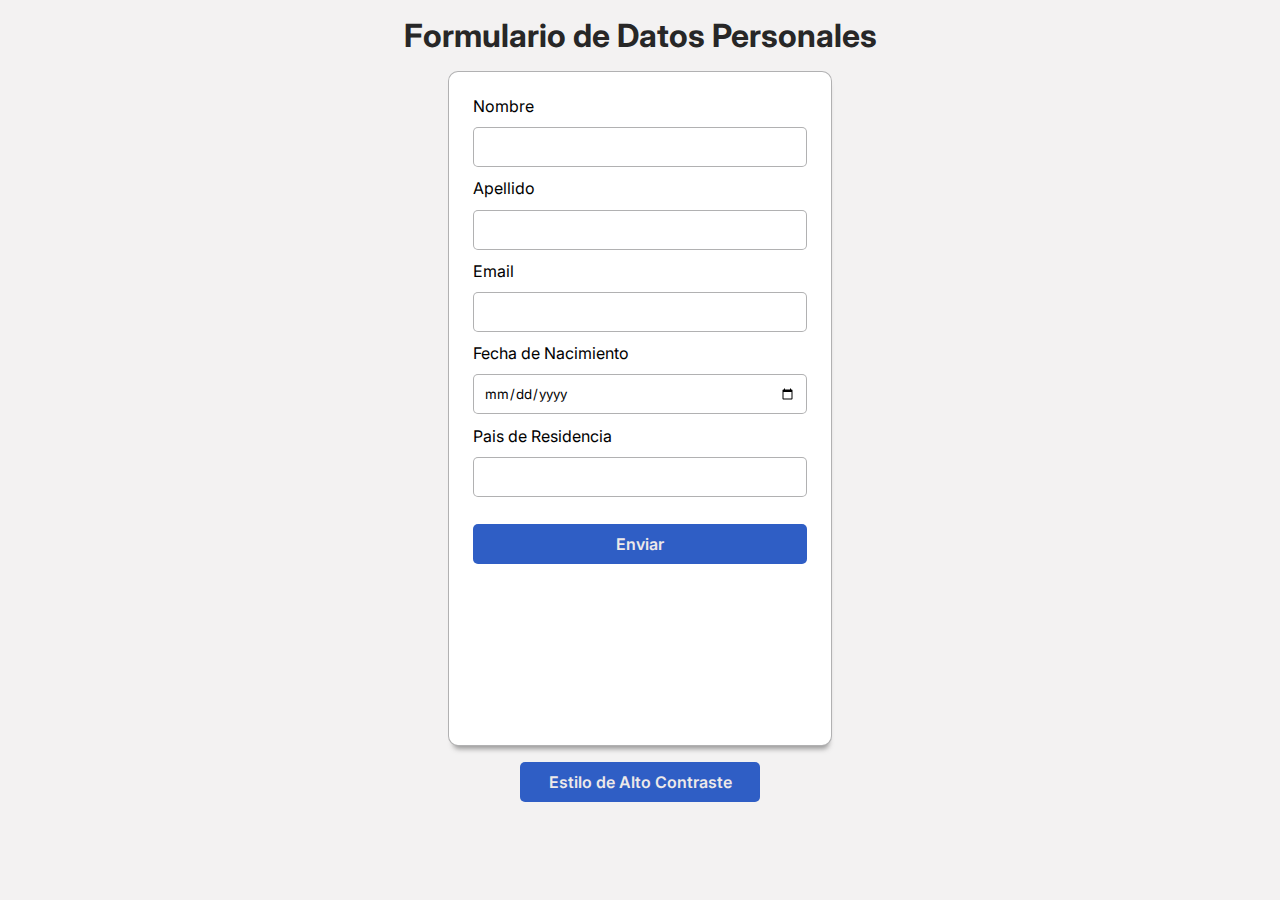
<file: index.html>
<!DOCTYPE html>
<html lang="en">
<head>
    <meta charset="UTF-8">
    <meta name="viewport" content="width=device-width, initial-scale=1.0">
    <title>Trabajo Practico 1</title>
    <link rel="preconnect" href="https://fonts.googleapis.com">
    <link rel="preconnect" href="https://fonts.gstatic.com" crossorigin>
    <link href="https://fonts.googleapis.com/css2?family=Inter:wght@100..900&display=swap" rel="stylesheet">
    <link rel="stylesheet" href="style.css">
  
</head>
<body>
    <h1>Formulario de Datos Personales</h1>
        <form action="">
            <label for="nombre">Nombre</label>
            <input type="text" name="nombre" required>
            
            <label for="apellido">Apellido</label>
            <input type="text" name="apellido" required>
    
            <label for="email">Email</label>
            <input type="email" name="email" required>
    
            <label for="fecha-nacimiento">Fecha de Nacimiento</label>
            <input type="date" name="fecha-nacimiento" required>
    
            <label for="pais">Pais de Residencia</label>
            <input list="paises" name="pais" required>
            <datalist id="paises">
                <option value="Argentina">
                <option value="España">
                <option value="México">
                <option value="Chile">
                <option value="Colombia">
                <option value="Perú">
            </datalist>
            <button class="submit-button" type="submit">Enviar</button>
        </form>

    <button id="contrast-button">Estilo de Alto Contraste</button>
    <script type="module" src="form.js"></script>
</body>
</html>
</file>
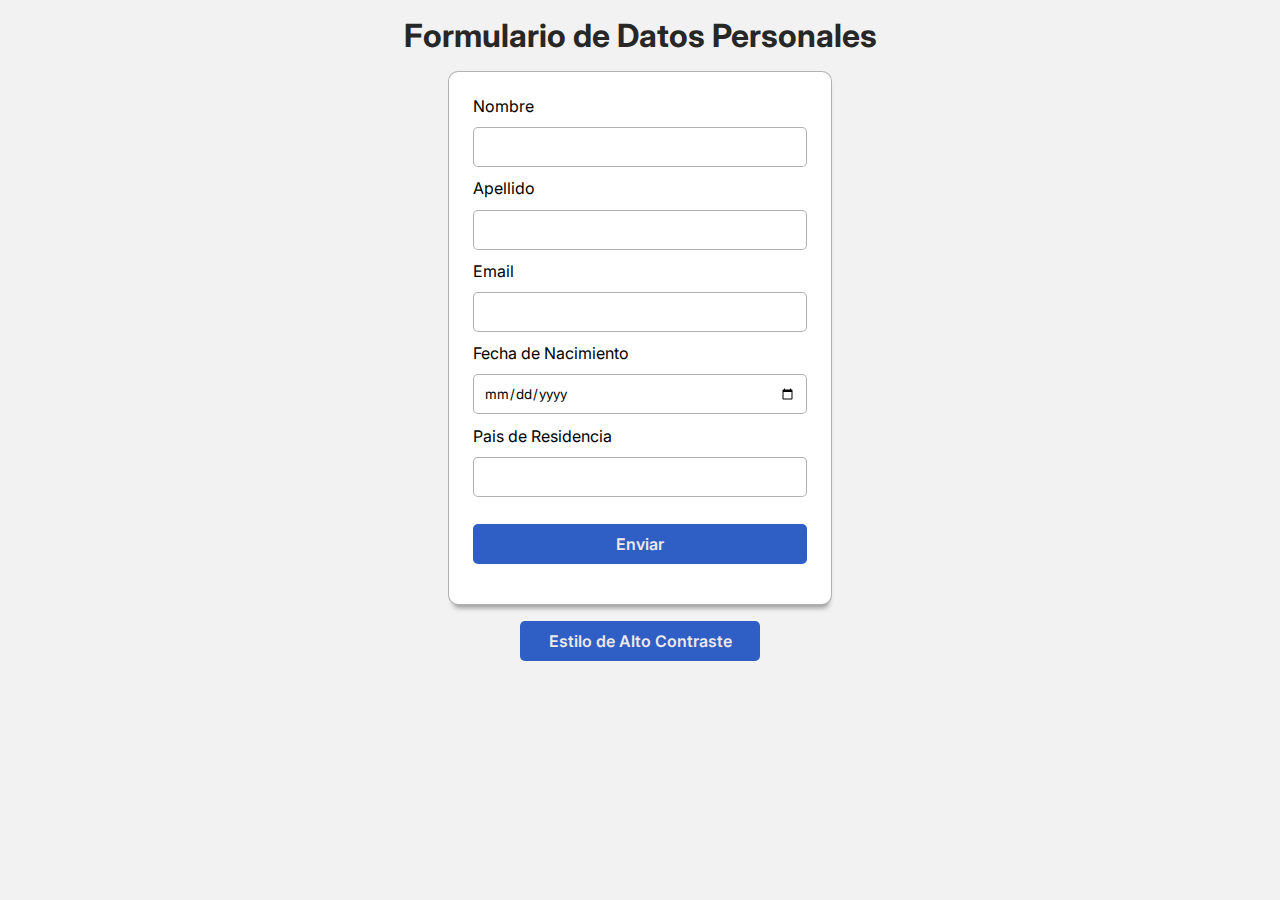
<file: tp1/index.html>
<!DOCTYPE html>
<html lang="en">
<head>
    <meta charset="UTF-8">
    <meta name="viewport" content="width=device-width, initial-scale=1.0">
    <title>Trabajo Practico 1</title>
    <link rel="preconnect" href="https://fonts.googleapis.com">
    <link rel="preconnect" href="https://fonts.gstatic.com" crossorigin>
    <link href="https://fonts.googleapis.com/css2?family=Inter:wght@100..900&display=swap" rel="stylesheet">
    <link rel="stylesheet" href="style.css">
  
</head>
<body>
    <h1>Formulario de Datos Personales</h1>
        <form action="">
            <label for="nombre">Nombre</label>
            <input type="text" name="nombre" required>
            
            <label for="apellido">Apellido</label>
            <input type="text" name="apellido" required>
    
            <label for="email">Email</label>
            <input type="email" name="email" required>
    
            <label for="fecha-nacimiento">Fecha de Nacimiento</label>
            <input type="date" name="fecha-nacimiento" required>
    
            <label for="pais">Pais de Residencia</label>
            <input type="text" name="pais" required>
            <button class="submit-button" type="submit">Enviar</button>
        </form>
    <button class="contrast-button">Estilo de Alto Contraste</button>
</body>
</html>
</file>
<file: style.css>
*{
    margin: 0;
    padding: 0;
    box-sizing: border-box;
    font-family: "Inter", sans-serif;
}

body{
    background-color: rgb(243, 242, 242);
}

h1{
    text-align: center;
    margin: 1rem 0;
    color: rgb(39, 39, 39);
}

form{
    height: 75vh;
    width: 30%;
    margin: 0 auto;
    padding: 1.5rem;
    border: 1px solid rgba(116, 116, 118, 0.559);
    border-radius: 10px;
    box-shadow: 1px 7px 5px -4px rgba(127,127,127,0.75);
    -webkit-box-shadow: 1px 7px 5px -4px rgba(127,127,127,0.75);
    -moz-box-shadow: 1px 7px 5px -4px rgba(127,127,127,0.75);
    background-color: white;
}

label{
    font-size: 1rem;
 
}

input{
    display: block;
    margin: 0.7rem 0;
    width: 100%;
    height: 2.5rem;
    padding: 10px;
    border-radius: 5px;
    border: 1px solid rgba(116, 116, 118, 0.559);
}

button{
    height: 2.5rem;
    color: rgb(237, 233, 233);
    font-size: 1rem;
    font-weight: 600;
    border: none;
    margin: 1rem 0;
    border-radius: 5px;
    background-color: rgb(47, 94, 197);
    cursor: pointer;
}

.submit-button{
    width: 100%;
}

#contrast-button{
    width: 15rem;
    margin: 1rem auto;
    display: block;
}

/*modo oscuro*/
.contrast{
    background-color: rgb(16, 16, 16);
    color: white;
}

.contrast h1{
    color: rgb(232, 230, 230);
}

.contrast form{
    background-color: rgb(45, 45, 45);
    color: rgb(234, 234, 234);
    box-shadow: none;
    border: 1px solid rgba(116, 116, 118, 0.559);
}

.contrast label{
    color: rgb(234, 234, 234);
}

.contrast input{
    background-color: rgb(62, 62, 62);
    color: rgb(234, 234, 234);
    border: 1px solid rgba(116, 116, 118, 0.559);
}

.contrast button{
    background-color: rgb(131, 43, 157);
}
</file>
<file: tp1/style.css>
*{
    margin: 0;
    padding: 0;
    box-sizing: border-box;
    font-family: "Inter", sans-serif;
}

body{
    background-color: rgb(243, 242, 242);
}

h1{
    text-align: center;
    margin: 1rem 0;
    color: rgb(39, 39, 39);
}

form{
    height: 50%;
    width: 30%;
    margin: 0 auto;
    padding: 1.5rem;
    border: 1px solid rgba(116, 116, 118, 0.559);
    border-radius: 10px;
    box-shadow: 1px 7px 5px -4px rgba(127,127,127,0.75);
    -webkit-box-shadow: 1px 7px 5px -4px rgba(127,127,127,0.75);
    -moz-box-shadow: 1px 7px 5px -4px rgba(127,127,127,0.75);
    background-color: white;
}

label{
    font-size: 1rem;
 
}

input{
    display: block;
    margin: 0.7rem 0;
    width: 100%;
    height: 2.5rem;
    padding: 10px;
    border-radius: 5px;
    border: 1px solid rgba(116, 116, 118, 0.559);
}

button{
    height: 2.5rem;
    color: rgb(237, 233, 233);
    font-size: 1rem;
    font-weight: 600;
    border: none;
    margin: 1rem 0;
    border-radius: 5px;
    background-color: rgb(47, 94, 197);
}

.submit-button{
    width: 100%;
}

.contrast-button{
    width: 15rem;
    margin: 1rem auto;
    display: block;
}
</file>
